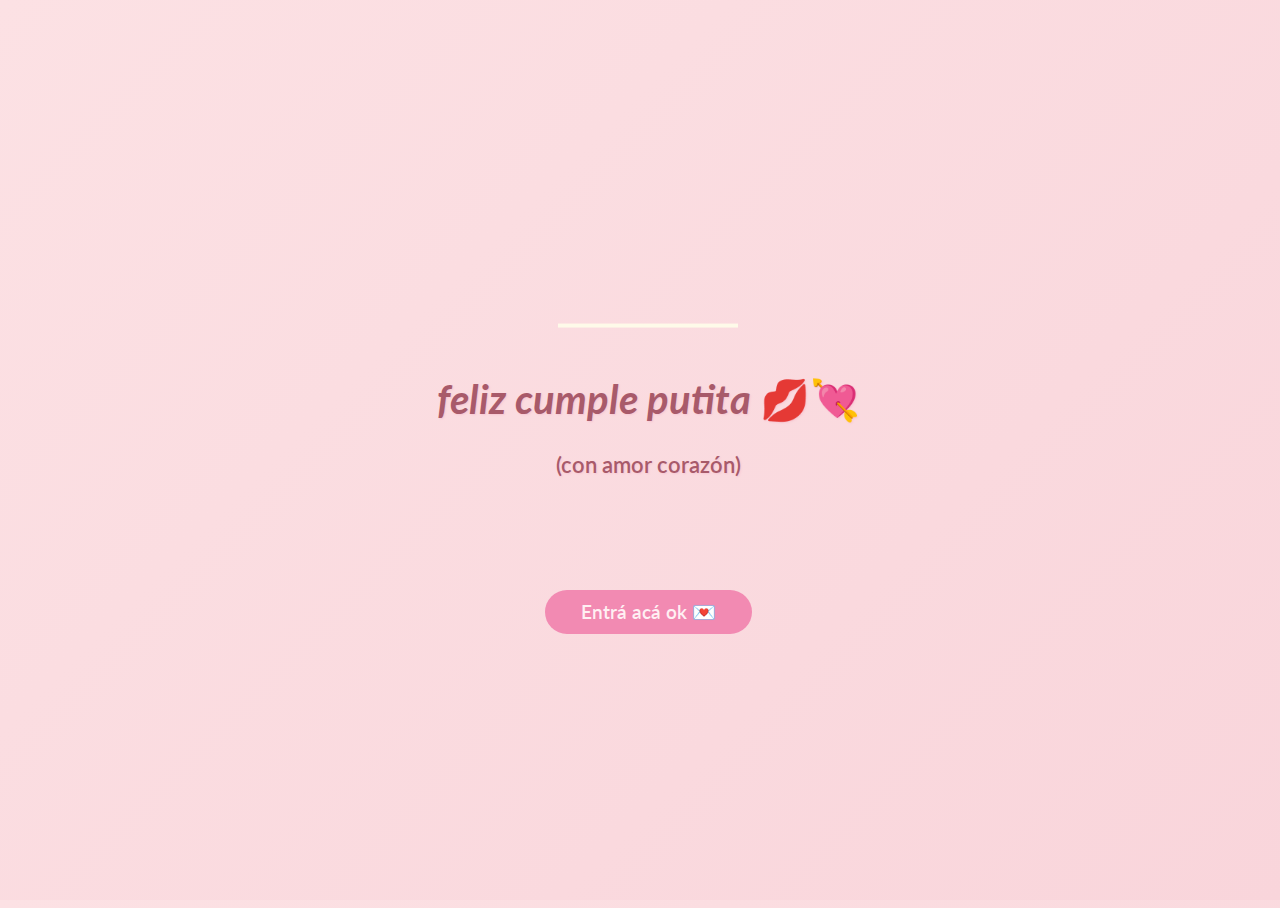
<file: index.html>
<!DOCTYPE html>
<html lang="en">
  <head>
    <meta charset="UTF-8">
    <meta name="viewport" content="width=device-width, initial-scale=1.0">
    <title>lautitu</title>
    <link rel="stylesheet" href="style.css">
    <link rel="preconnect" href="https://fonts.googleapis.com">
    <link rel="shortcut icon" type="image/x-icon" href="./assets/6893love-and-romance.ico">

    <style>
     
    </style>
  </head>
  <body>
      <div class="cake">
        <div class="fuego"></div>
        <div class="fuego"></div>
        <div class="fuego"></div>
        <div class="fuego"></div>
        <div class="fuego"></div>
      </div>
      <svg id="cake" version="1.1" x="0px" y="0px" width="200px" height="500px" viewBox="0 0 200 500" enable-background="new 0 0 200 500" xml:space="preserve">
        <path fill="#a88679" d="M173.667-13.94c-49.298,0-102.782,0-147.334,0c-3.999,0-4-16.002,0-16.002
        c44.697,0,96.586,0,147.334,0C177.667-29.942,177.668-13.94,173.667-13.94z">
            <animate id="bizcocho_3" attributeName="d" calcMode="spline" keySplines="0 0 1 1; 0 0 1 1" begin="relleno_2.end" dur="0.3s" fill="freeze" values="
                              M173.667-13.94c-49.298,0-102.782,0-147.334,0c-3.999,0-4-16.002,0-16.002
        c44.697,0,96.586,0,147.334,0C177.667-29.942,177.668-13.94,173.667-13.94z
                              ;
                              M173.667,411.567c-47.995,12.408-102.955,12.561-147.334,0
        c-3.848-1.089-0.189-16.089,3.661-15.002c44.836,12.66,90.519,12.753,139.427,0.07
        C173.293,395.631,177.541,410.566,173.667,411.567z
                              ;
                              M173.667,427.569c-49.795,0-101.101,0-147.334,0c-3.999,0-4-16.002,0-16.002
        c46.385,0,97.539,0,147.334,0C177.668,411.567,177.667,427.569,173.667,427.569z
                              " />
        </path>
        <path fill="#8b6a60" d="M100-178.521c1.858,0,3.364,1.506,3.364,3.363c0,0,0,33.17,0,44.227
        c0,19.144,0,57.431,0,76.574c0,10.152,0,40.607,0,40.607c0,1.858-1.506,3.364-3.364,3.364l0,0c-1.858,0-3.364-1.506-3.364-3.364c0,0,0-30.455,0-40.607c0-19.144,0-57.432,0-76.575c0-11.057,0-44.226,0-44.226C96.636-177.015,98.142-178.521,100-178.521
        L100-178.521z">
            <animate id="relleno_2" attributeName="d" calcMode="spline" keySplines="0 0 1 1; 0 0 1 1; 0 0 0.58 1" begin="bizcocho_2.end" dur="0.5s" fill="freeze" values="
                              M100-178.521c1.858,0,3.364,1.506,3.364,3.363c0,0,0,33.17,0,44.227
        c0,19.144,0,57.431,0,76.574c0,10.152,0,40.607,0,40.607c0,1.858-1.506,3.364-3.364,3.364l0,0c-1.858,0-3.364-1.506-3.364-3.364c0,0,0-30.455,0-40.607c0-19.144,0-57.432,0-76.575c0-11.057,0-44.226,0-44.226C96.636-177.015,98.142-178.521,100-178.521
        L100-178.521z
                              ;
                              M100,267.257c1.858,0,3.364,1.506,3.364,3.363c0,0,0,33.17,0,44.227
        c0,19.143,0,57.43,0,76.574c0,10.151,0,40.606,0,40.606c0,1.858-1.506,3.364-3.364,3.364l0,0c-1.858,0-3.364-1.506-3.364-3.364
        c0,0,0-30.455,0-40.606c0-19.145,0-57.432,0-76.576c0-11.057,0-44.225,0-44.225C96.636,268.763,98.142,267.257,100,267.257
        L100,267.257z
                              ;
                              M93.928,405.433c-0.655,6.444-0.102,9.067,2.957,11.798c0,0,8.083,5.571,16.828,3.503
        c18.629-4.406,43.813,6.194,50.792,7.791c14.75,3.375,9.162,6.867,9.162,6.867c-2.412,2.258-58.328,0-73.667,0l0,0
        c-1.858,0-69.995,2.133-73.667,0c0,0-3.337-2.439,6.172-5.992c11.375-4.25,52.875,8.822,47.139-9.442
        c-6.333-20.167,5.226-21.514,5.226-21.514c3.435-0.915,12.78-6.663,10.923-0.546L93.928,405.433z
                              ;
                              M102.242,427.569c5.348,0,14.079,0,17.462,0c0,0,17.026,0,27.504,0
        c19.143,0,20.39-3.797,26.459,0c3,1.877,0,7.823,0,7.823c-2.412,2.258-58.328,0-73.667,0l0,0c-1.858,0-67.187,0-73.667,0
        c0,0-4.125-4.983,0-7.823c5.201-3.58,16.085,0,23.725,0c8.841,0,20.762,0,20.762,0c3.686,0,8.597,0,19.511,0H102.242z
                              " />
        </path>
        <path fill="#a88679" d="M173.667-15.929c-46.512,0-105.486,0-147.334,0c-3.999,0-4-16.002,0-16.002
        c43.566,0,97.96,0,147.334,0C177.667-31.931,177.666-15.929,173.667-15.929z">
            <animate id="bizcocho_2" attributeName="d" calcMode="spline" keySplines="0 0 1 1; 0 0 1 1; 0.25 0 0.58 1" begin="relleno_1.end" dur="0.5s" fill="freeze" values="
                              M173.667-15.929c-46.512,0-105.486,0-147.334,0c-3.999,0-4-16.002,0-16.002
        c43.566,0,97.96,0,147.334,0C177.667-31.931,177.666-15.929,173.667-15.929z
                              ;
                              M173.434,445.393c-47.269,8.001-105.245,8.001-147.334,0c-3.929-0.747-0.692-16.543,3.243-15.824
        c43.828,8.001,92.165,8.001,140.739,0C174.029,428.918,177.377,444.726,173.434,445.393z
                              ;
                              M173.667,449.514c-47.576-5.454-102.799-5.744-147.333,0c-3.966,0.512-3.938-15.297,0-16.002
        c43.683-7.823,97.646-8.026,147.333,0C177.616,434.15,177.642,449.969,173.667,449.514z
                              ;
                              M173.667,451.394c-49.298,0-102.782,0-147.334,0c-3.999,0-4-16.002,0-16.002
        c44.697,0,96.586,0,147.334,0C177.667,435.392,177.668,451.394,173.667,451.394z
                              " />
        </path>
        <path fill="#8b6a60" d="M101.368-73.685c0,12.164,0,15.18,0,28.519c0,22.702,0-13.661,0,8.304c0,14.48,0,18.233,0,30.512
        c0,1.753-2.958,1.847-2.958,0c0-12.68,0-16.277,0-30.401c0-21.983,0,11.66,0-8.305c0-13.027,0-15.992,0-28.628
        C98.411-75.883,101.368-75.592,101.368-73.685z">
            <animate id="relleno_1" attributeName="d" calcMode="spline" keySplines="0 0 1 1; 0 0 1 1; 0 0 0.6 1" begin="bizcocho_1.end" dur="0.5s" fill="freeze" values="
                              M101.368-73.685c0,12.164,0,15.18,0,28.519c0,22.702,0-13.661,0,8.304c0,14.48,0,18.233,0,30.512
        c0,1.753-2.958,1.847-2.958,0c0-12.68,0-16.277,0-30.401c0-21.983,0,11.66,0-8.305c0-13.027,0-15.992,0-28.628
        C98.411-75.883,101.368-75.592,101.368-73.685z
                              ;
                              M101.368,350.885c0,12.164,0,65.18,0,78.518c0,22.703,0-33.66,0-11.695c0,14.48,0,28.232,0,40.512
        c0,1.753-2.958,1.847-2.958,0c0-12.68,0-26.277,0-40.402c0-21.982,0,31.66,0,11.695c0-13.027,0-65.992,0-78.627
        C98.411,348.686,101.368,348.977,101.368,350.885z
                              ;
                              M128.38,447.567c37.626,6.312,39.303,13.658,26.833,12.833c-22.653-1.499-13.636-0.831-23.302-0.831
        c-14.48,0-17.884,0-30.163,0c-2.087,0-2.068,0-3.915,0c-13.333,0-8.963,0-23.088,0c-11.668,0-14.062,5.995-27.532,1.164
        c-12.629-4.529,38.667-3.167,46.833-17.333C100.077,432.94,105.546,443.736,128.38,447.567z
                              ;
                              M173.667,451.394c2.875,0,2.997,9.257,0,9.131c-22.662-0.956-32.09-0.956-41.756-0.956
        c-14.48,0-17.884,0-30.163,0c-2.087,0-2.068,0-3.915,0c-13.333,0-8.963,0-23.088,0c-11.668,0-34.99-0.294-48.412,1.831
        c-4.109,0.65-3.01-10.006,0-10.006C37.129,451.394,149.379,451.394,173.667,451.394z
                              " />
        </path>
        <path fill="#a88679" d="M173.667,21.571c-33.174,0-111.467,0-147.334,0c-4,0-4-16.002,0-16.002c39.836,0,105.982,0,147.334,0
        C177.668,5.569,177.667,21.571,173.667,21.571z">
            <animate id="bizcocho_1" attributeName="d" calcMode="spline" keySplines="0 0 1 1; 0 0 1 1; 0 0 1 1; 0.25 0 1 1; 0 0 1 1; 0.25 0 0.6 1" begin="2s" dur="0.8s" fill="freeze" values="
                              M173.667,21.571c-33.174,0-111.467,0-147.334,0c-4,0-4-16.002,0-16.002c39.836,0,105.982,0,147.334,0
        C177.668,5.569,177.667,21.571,173.667,21.571z
                              ;
                              M173.667,459.569c-33.197,16.002-110.782,16.002-147.334,0c-3.664-1.604,1.614-15.617,5.337-14.153
        c40.702,16.002,94.289,16.104,136.505,0.103C171.917,444.1,177.271,457.832,173.667,459.569z
                              ;
                              M171.817,475.571c-39.361-3.001-105.438-2.571-143.556,0c-3.991,0.27-7.377-14.736-3.387-15.014
        c41.553-2.888,104.421-3.121,150.51-0.233C179.378,460.574,175.806,475.875,171.817,475.571z
                              ;
                              M171.817,459.564c-38.8-12.188-104.504-13.762-143.556,0c-3.772,1.329-7.961-12.604-4.178-13.905
        c40.864-14.064,105.114-15.52,151.918-0.973C179.822,445.874,175.634,460.762,171.817,459.564z
                              ;
                              M173.667,475.571c-46.376-5.005-105.924-4.003-147.334,0c-3.981,0.385-3.479-15.421,0.479-16.002
        c43.087-6.327,97.705-7.083,146.855,0.438C177.621,460.613,177.644,476,173.667,475.571z
                              ;
                              M173.667,474.117c-46.376,1.866-105.638,2.01-147.334,0c-3.995-0.192-3.52-16.144,0.479-16.002
        c43.794,1.55,96.341,1.541,145.723,0C176.532,457.99,177.663,473.956,173.667,474.117z
                              ;
                              M173.667,475.571c-46.512,0-105.486,0-147.334,0c-3.999,0-4-16.002,0-16.002c43.566,0,97.96,0,147.334,0
        C177.667,459.569,177.666,475.571,173.667,475.571z
                              " />
        </path>
        <path fill="#fefae9" d="M104.812,113.216c0,3.119-2.164,5.67-4.812,5.67c-2.646,0-4.812-2.551-4.812-5.67c0-5.594,0-16.782,0-22.375
      c0-5.143,0-15.427,0-20.568c0-7.333,0-21.998,0-29.33c0-5.523,0-16.569,0-22.092c0-3.295,0-9.885,0-13.181
      C95.188,2.551,97.353,0,100,0c2.648,0,4.812,2.551,4.812,5.669c0,3.248,0,9.743,0,12.991c0,5.428,0,16.284,0,21.711
      c0,7.618,0,22.854,0,30.472c0,4.952,0,14.854,0,19.807C104.812,96.292,104.812,107.576,104.812,113.216z">
            <animate id="crema" attributeName="d" calcMode="spline" keySplines="0 0 1 1; 0 0 1 1; 0 0 1 1; 0.25 0 1 1; 0 0 1 1; 0 0 0.58 1" begin="bizcocho_3.end" dur="2s" fill="freeze" values="
                              M104.812,113.216c0,3.119-2.164,5.67-4.812,5.67c-2.646,0-4.812-2.551-4.812-5.67c0-5.594,0-16.782,0-22.375
      c0-5.143,0-15.427,0-20.568c0-7.333,0-21.998,0-29.33c0-5.523,0-16.569,0-22.092c0-3.295,0-9.885,0-13.181
      C95.188,2.551,97.353,0,100,0c2.648,0,4.812,2.551,4.812,5.669c0,3.248,0,9.743,0,12.991c0,5.428,0,16.284,0,21.711
      c0,7.618,0,22.854,0,30.472c0,4.952,0,14.854,0,19.807C104.812,96.292,104.812,107.576,104.812,113.216z
                              ;
                              M104.812,405.897c0,3.119-2.164,5.67-4.812,5.67c-2.646,0-4.812-2.551-4.812-5.67c0-5.594,0-16.782,0-22.376
      c0-5.143,0-15.426,0-20.568c0-7.332,0-21.997,0-29.33c0-5.522,0-16.568,0-22.092c0-3.295,0-9.885,0-13.181
      c0-3.118,2.165-5.669,4.812-5.669c2.648,0,4.812,2.551,4.812,5.669c0,3.247,0,9.743,0,12.991c0,5.428,0,16.283,0,21.711
      c0,7.618,0,22.854,0,30.473c0,4.951,0,14.854,0,19.807C104.812,388.972,104.812,400.256,104.812,405.897z
                              ;
                              M111.873,411.567c-3.119,0-9.226,0-11.874,0c-2.646,0-7.748,0-10.867,0c-7.086,0-12.698,0-18.292,0
      c-6.592,0-12.871,7.371-19.166,3.008c-10.043-6.961-7.776-10.169,2.991-17.745c12.61-8.873,27.713,1.994,25.919-7.531
      c-2.589-13.742,11.008-14.513,11.365-17.789c0.441-4.051,4.235-11.107,8.051-8.175c3.113,2.393,1.007,8.008,0,13.159
      c-1.871,9.569,8.058,2.113,9.494,14.155c2.592,21.732,21.184-0.675,29.309,7.976c5.216,5.553,18.413,5.552,15.426,12.942
      c-3.131,7.745-15.825-4.369-23.8,2.903C126.261,418.271,118.301,411.567,111.873,411.567z
                              ;
                              M111.873,411.567c-3.119,0-9.226,0-11.874,0c-2.646,0-9.734,4.069-12.853,4.069
      c-7.086,0-10.712-4.069-16.306-4.069c-6.592,0-12.12,6.013-19.166,3.008c-7.053-3.008-7.458,2.026-18.659,1.165
      c-6.832-0.525-7.522-3.034-7.533-6.265c-0.037-10.336,22.073-2.452,36.613-2.628c10.234-0.124,19.856-1.439,37.905-2.102
      c16.642-0.61,32.699,1.552,46.009,1.927c12.438,0.351,29.663-8.99,31.532,3.315c0.773,5.093-5.605,3.342-11.211,9.579
      c-5.093,5.667-7.59-4.605-12.965-3.832c-8.269,1.189-14.962-8.537-22.937-1.265C126.261,418.271,118.301,411.567,111.873,411.567z
                              ;
                              M110.946,413.652c-2.904-1.137-8.405-2.748-12.446-0.97c-6.099,2.685-7.273,10.358-13.253,8.242
      c-7.843-2.775-8.953-5.008-14.546-5.01c-24.653-0.011-4.849,26.507-18.264,26.507c-12.377,0,5.791-33.537-19.422-26.682
      c-7.703,2.095-9.806-0.942-9.817-4.173c-0.037-10.336,24.357-4.544,38.897-4.72c10.234-0.124,19.856-1.439,37.905-2.102
      c16.642-0.61,32.699,1.552,46.009,1.927c12.438,0.351,28.973-8.865,31.532,3.315c1.449,6.896,0.318,15.624-3.874,15.624
      c-7.619,0-1.788-15.192-19.243-7.111c-7.581,3.51-15.963-9.738-26.669,1.066C120.644,426.744,118.381,416.561,110.946,413.652z
                              ;
                              M111.547,413.9c-2.969-0.956-8.775-0.949-13.167-0.5c-14.667,1.5-8.325,16.508-14.667,16.666
      c-6.667,0.166-0.167-13.5-13.013-14.151c-30.471-1.545-5.572,46.651-18.987,46.651c-12.377,0,10.333-50.166-18.667-44.5
      c-7.835,1.531-9.537-1.417-9.548-4.647c-0.037-10.336,23.675-5.177,38.215-5.353c10.234-0.124,20.618-1.671,38.667-2.333
      c16.642-0.61,32.023,1.458,45.333,1.833c12.438,0.351,33.819-8.431,33.199,4.001c-0.532,10.666,0.414,26.166-5.245,25.833
      c-7.606-0.447-2.954-31.5-19.243-18.899c-7.985,6.177-17.658-5.969-27.377,5.732C118.88,434.066,121.38,417.067,111.547,413.9z
                              ;
                              M111.547,415.233c-6.667-0.834-9.667,4.667-13.833,3.333c-19.649-6.291-8.158,22.176-14.5,22.334
      c-6.667,0.166,2.833-18-13.333-22.167c-29.544-7.615-9.667,43.833-20.167,43.833c-10.333,0,8.004-55.006-16.833-39
      c-7.5,4.833-9.508-3.78-9.299-7.004c0.799-12.329,23.592-7.153,38.132-7.329c10.234-0.124,20.238-1.505,38.287-2.167
      c16.642-0.61,32.903,1.125,46.213,1.5c12.438,0.351,35.058-5.579,31.863,6.451c-5.532,20.833,1.25,28.216-4.409,27.883
      c-7.606-0.447-6.058-37.895-20.62-23.333c-10.167,10.166-15.972-0.747-25,12C119.547,443.568,121.798,416.515,111.547,415.233z
                              " />
        </path>
        <rect x="10" y="475.571" fill="#fefae9" width="180" height="4" />
      </svg>
      <div class="text">
      <h1>feliz cumple putita <span>💋​💘</span>​</h1>
      <p class="name">(con amor corazón)</p>
      </div>

      <div class="button-container">
        <button><a href="https://kinopio.club/lauti--SC1bIpwAkr6Ib6c9c8oed">Entrá acá ok 💌</a></button>
      </div>

      <div id="hearts-container"></div>
      <script src="script.js"></script>
  </body>
</html>
</file>
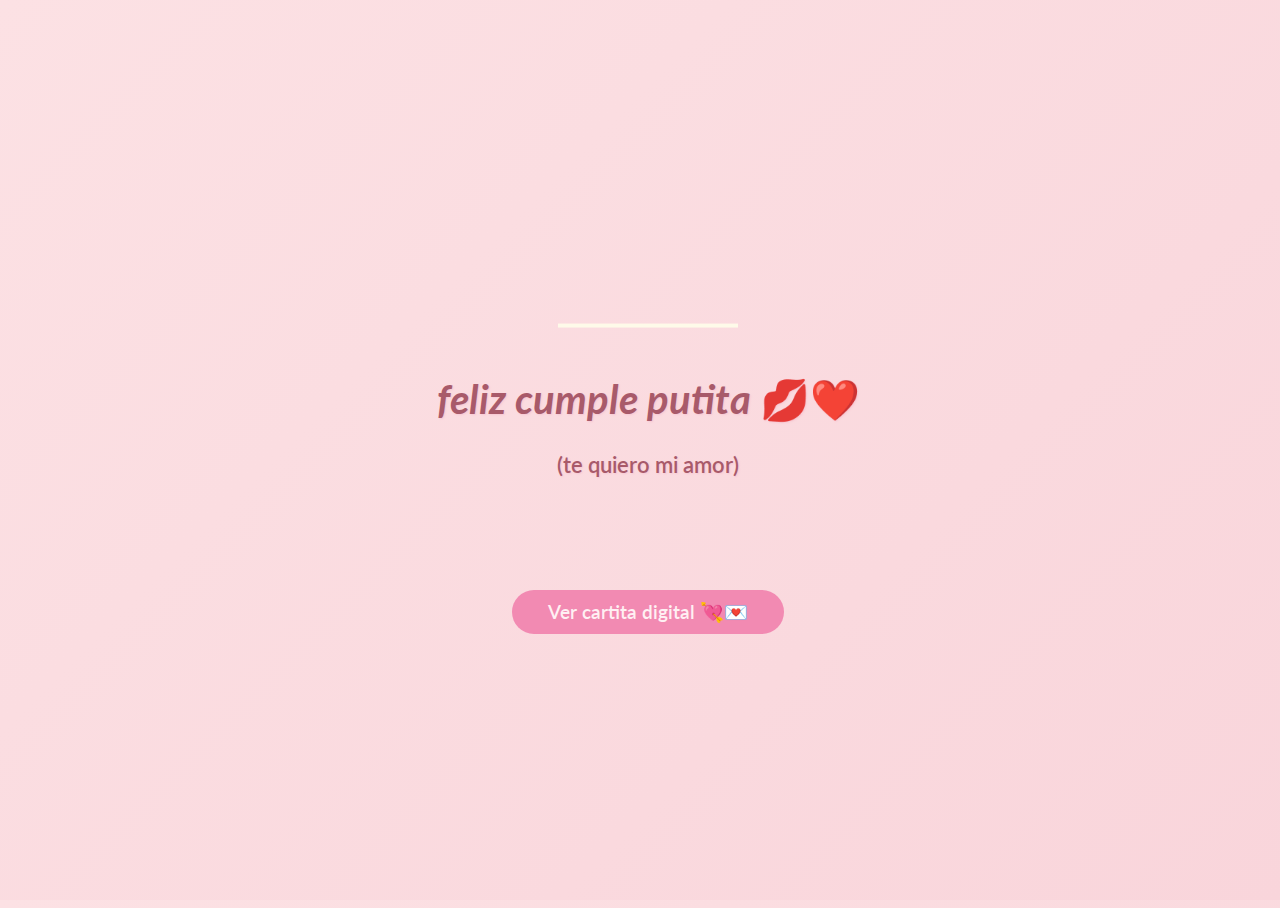
<file: lauti.html>
<!DOCTYPE html>
<html lang="en">
  <head>
    <meta charset="UTF-8">
    <meta name="viewport" content="width=device-width, initial-scale=1.0">
    <title>lautitu</title>
    <link rel="stylesheet" href="style.css">
    <link rel="preconnect" href="https://fonts.googleapis.com">
    <link rel="shortcut icon" type="image/x-icon" href="./assets/6893love-and-romance.ico">

    <style>
     
    </style>
  </head>
  <body>
      <div class="cake">
        <div class="fuego"></div>
        <div class="fuego"></div>
        <div class="fuego"></div>
        <div class="fuego"></div>
        <div class="fuego"></div>
      </div>
      <svg id="cake" version="1.1" x="0px" y="0px" width="200px" height="500px" viewBox="0 0 200 500" enable-background="new 0 0 200 500" xml:space="preserve">
        <path fill="#a88679" d="M173.667-13.94c-49.298,0-102.782,0-147.334,0c-3.999,0-4-16.002,0-16.002
        c44.697,0,96.586,0,147.334,0C177.667-29.942,177.668-13.94,173.667-13.94z">
            <animate id="bizcocho_3" attributeName="d" calcMode="spline" keySplines="0 0 1 1; 0 0 1 1" begin="relleno_2.end" dur="0.3s" fill="freeze" values="
                              M173.667-13.94c-49.298,0-102.782,0-147.334,0c-3.999,0-4-16.002,0-16.002
        c44.697,0,96.586,0,147.334,0C177.667-29.942,177.668-13.94,173.667-13.94z
                              ;
                              M173.667,411.567c-47.995,12.408-102.955,12.561-147.334,0
        c-3.848-1.089-0.189-16.089,3.661-15.002c44.836,12.66,90.519,12.753,139.427,0.07
        C173.293,395.631,177.541,410.566,173.667,411.567z
                              ;
                              M173.667,427.569c-49.795,0-101.101,0-147.334,0c-3.999,0-4-16.002,0-16.002
        c46.385,0,97.539,0,147.334,0C177.668,411.567,177.667,427.569,173.667,427.569z
                              " />
        </path>
        <path fill="#8b6a60" d="M100-178.521c1.858,0,3.364,1.506,3.364,3.363c0,0,0,33.17,0,44.227
        c0,19.144,0,57.431,0,76.574c0,10.152,0,40.607,0,40.607c0,1.858-1.506,3.364-3.364,3.364l0,0c-1.858,0-3.364-1.506-3.364-3.364c0,0,0-30.455,0-40.607c0-19.144,0-57.432,0-76.575c0-11.057,0-44.226,0-44.226C96.636-177.015,98.142-178.521,100-178.521
        L100-178.521z">
            <animate id="relleno_2" attributeName="d" calcMode="spline" keySplines="0 0 1 1; 0 0 1 1; 0 0 0.58 1" begin="bizcocho_2.end" dur="0.5s" fill="freeze" values="
                              M100-178.521c1.858,0,3.364,1.506,3.364,3.363c0,0,0,33.17,0,44.227
        c0,19.144,0,57.431,0,76.574c0,10.152,0,40.607,0,40.607c0,1.858-1.506,3.364-3.364,3.364l0,0c-1.858,0-3.364-1.506-3.364-3.364c0,0,0-30.455,0-40.607c0-19.144,0-57.432,0-76.575c0-11.057,0-44.226,0-44.226C96.636-177.015,98.142-178.521,100-178.521
        L100-178.521z
                              ;
                              M100,267.257c1.858,0,3.364,1.506,3.364,3.363c0,0,0,33.17,0,44.227
        c0,19.143,0,57.43,0,76.574c0,10.151,0,40.606,0,40.606c0,1.858-1.506,3.364-3.364,3.364l0,0c-1.858,0-3.364-1.506-3.364-3.364
        c0,0,0-30.455,0-40.606c0-19.145,0-57.432,0-76.576c0-11.057,0-44.225,0-44.225C96.636,268.763,98.142,267.257,100,267.257
        L100,267.257z
                              ;
                              M93.928,405.433c-0.655,6.444-0.102,9.067,2.957,11.798c0,0,8.083,5.571,16.828,3.503
        c18.629-4.406,43.813,6.194,50.792,7.791c14.75,3.375,9.162,6.867,9.162,6.867c-2.412,2.258-58.328,0-73.667,0l0,0
        c-1.858,0-69.995,2.133-73.667,0c0,0-3.337-2.439,6.172-5.992c11.375-4.25,52.875,8.822,47.139-9.442
        c-6.333-20.167,5.226-21.514,5.226-21.514c3.435-0.915,12.78-6.663,10.923-0.546L93.928,405.433z
                              ;
                              M102.242,427.569c5.348,0,14.079,0,17.462,0c0,0,17.026,0,27.504,0
        c19.143,0,20.39-3.797,26.459,0c3,1.877,0,7.823,0,7.823c-2.412,2.258-58.328,0-73.667,0l0,0c-1.858,0-67.187,0-73.667,0
        c0,0-4.125-4.983,0-7.823c5.201-3.58,16.085,0,23.725,0c8.841,0,20.762,0,20.762,0c3.686,0,8.597,0,19.511,0H102.242z
                              " />
        </path>
        <path fill="#a88679" d="M173.667-15.929c-46.512,0-105.486,0-147.334,0c-3.999,0-4-16.002,0-16.002
        c43.566,0,97.96,0,147.334,0C177.667-31.931,177.666-15.929,173.667-15.929z">
            <animate id="bizcocho_2" attributeName="d" calcMode="spline" keySplines="0 0 1 1; 0 0 1 1; 0.25 0 0.58 1" begin="relleno_1.end" dur="0.5s" fill="freeze" values="
                              M173.667-15.929c-46.512,0-105.486,0-147.334,0c-3.999,0-4-16.002,0-16.002
        c43.566,0,97.96,0,147.334,0C177.667-31.931,177.666-15.929,173.667-15.929z
                              ;
                              M173.434,445.393c-47.269,8.001-105.245,8.001-147.334,0c-3.929-0.747-0.692-16.543,3.243-15.824
        c43.828,8.001,92.165,8.001,140.739,0C174.029,428.918,177.377,444.726,173.434,445.393z
                              ;
                              M173.667,449.514c-47.576-5.454-102.799-5.744-147.333,0c-3.966,0.512-3.938-15.297,0-16.002
        c43.683-7.823,97.646-8.026,147.333,0C177.616,434.15,177.642,449.969,173.667,449.514z
                              ;
                              M173.667,451.394c-49.298,0-102.782,0-147.334,0c-3.999,0-4-16.002,0-16.002
        c44.697,0,96.586,0,147.334,0C177.667,435.392,177.668,451.394,173.667,451.394z
                              " />
        </path>
        <path fill="#8b6a60" d="M101.368-73.685c0,12.164,0,15.18,0,28.519c0,22.702,0-13.661,0,8.304c0,14.48,0,18.233,0,30.512
        c0,1.753-2.958,1.847-2.958,0c0-12.68,0-16.277,0-30.401c0-21.983,0,11.66,0-8.305c0-13.027,0-15.992,0-28.628
        C98.411-75.883,101.368-75.592,101.368-73.685z">
            <animate id="relleno_1" attributeName="d" calcMode="spline" keySplines="0 0 1 1; 0 0 1 1; 0 0 0.6 1" begin="bizcocho_1.end" dur="0.5s" fill="freeze" values="
                              M101.368-73.685c0,12.164,0,15.18,0,28.519c0,22.702,0-13.661,0,8.304c0,14.48,0,18.233,0,30.512
        c0,1.753-2.958,1.847-2.958,0c0-12.68,0-16.277,0-30.401c0-21.983,0,11.66,0-8.305c0-13.027,0-15.992,0-28.628
        C98.411-75.883,101.368-75.592,101.368-73.685z
                              ;
                              M101.368,350.885c0,12.164,0,65.18,0,78.518c0,22.703,0-33.66,0-11.695c0,14.48,0,28.232,0,40.512
        c0,1.753-2.958,1.847-2.958,0c0-12.68,0-26.277,0-40.402c0-21.982,0,31.66,0,11.695c0-13.027,0-65.992,0-78.627
        C98.411,348.686,101.368,348.977,101.368,350.885z
                              ;
                              M128.38,447.567c37.626,6.312,39.303,13.658,26.833,12.833c-22.653-1.499-13.636-0.831-23.302-0.831
        c-14.48,0-17.884,0-30.163,0c-2.087,0-2.068,0-3.915,0c-13.333,0-8.963,0-23.088,0c-11.668,0-14.062,5.995-27.532,1.164
        c-12.629-4.529,38.667-3.167,46.833-17.333C100.077,432.94,105.546,443.736,128.38,447.567z
                              ;
                              M173.667,451.394c2.875,0,2.997,9.257,0,9.131c-22.662-0.956-32.09-0.956-41.756-0.956
        c-14.48,0-17.884,0-30.163,0c-2.087,0-2.068,0-3.915,0c-13.333,0-8.963,0-23.088,0c-11.668,0-34.99-0.294-48.412,1.831
        c-4.109,0.65-3.01-10.006,0-10.006C37.129,451.394,149.379,451.394,173.667,451.394z
                              " />
        </path>
        <path fill="#a88679" d="M173.667,21.571c-33.174,0-111.467,0-147.334,0c-4,0-4-16.002,0-16.002c39.836,0,105.982,0,147.334,0
        C177.668,5.569,177.667,21.571,173.667,21.571z">
            <animate id="bizcocho_1" attributeName="d" calcMode="spline" keySplines="0 0 1 1; 0 0 1 1; 0 0 1 1; 0.25 0 1 1; 0 0 1 1; 0.25 0 0.6 1" begin="2s" dur="0.8s" fill="freeze" values="
                              M173.667,21.571c-33.174,0-111.467,0-147.334,0c-4,0-4-16.002,0-16.002c39.836,0,105.982,0,147.334,0
        C177.668,5.569,177.667,21.571,173.667,21.571z
                              ;
                              M173.667,459.569c-33.197,16.002-110.782,16.002-147.334,0c-3.664-1.604,1.614-15.617,5.337-14.153
        c40.702,16.002,94.289,16.104,136.505,0.103C171.917,444.1,177.271,457.832,173.667,459.569z
                              ;
                              M171.817,475.571c-39.361-3.001-105.438-2.571-143.556,0c-3.991,0.27-7.377-14.736-3.387-15.014
        c41.553-2.888,104.421-3.121,150.51-0.233C179.378,460.574,175.806,475.875,171.817,475.571z
                              ;
                              M171.817,459.564c-38.8-12.188-104.504-13.762-143.556,0c-3.772,1.329-7.961-12.604-4.178-13.905
        c40.864-14.064,105.114-15.52,151.918-0.973C179.822,445.874,175.634,460.762,171.817,459.564z
                              ;
                              M173.667,475.571c-46.376-5.005-105.924-4.003-147.334,0c-3.981,0.385-3.479-15.421,0.479-16.002
        c43.087-6.327,97.705-7.083,146.855,0.438C177.621,460.613,177.644,476,173.667,475.571z
                              ;
                              M173.667,474.117c-46.376,1.866-105.638,2.01-147.334,0c-3.995-0.192-3.52-16.144,0.479-16.002
        c43.794,1.55,96.341,1.541,145.723,0C176.532,457.99,177.663,473.956,173.667,474.117z
                              ;
                              M173.667,475.571c-46.512,0-105.486,0-147.334,0c-3.999,0-4-16.002,0-16.002c43.566,0,97.96,0,147.334,0
        C177.667,459.569,177.666,475.571,173.667,475.571z
                              " />
        </path>
        <path fill="#fefae9" d="M104.812,113.216c0,3.119-2.164,5.67-4.812,5.67c-2.646,0-4.812-2.551-4.812-5.67c0-5.594,0-16.782,0-22.375
      c0-5.143,0-15.427,0-20.568c0-7.333,0-21.998,0-29.33c0-5.523,0-16.569,0-22.092c0-3.295,0-9.885,0-13.181
      C95.188,2.551,97.353,0,100,0c2.648,0,4.812,2.551,4.812,5.669c0,3.248,0,9.743,0,12.991c0,5.428,0,16.284,0,21.711
      c0,7.618,0,22.854,0,30.472c0,4.952,0,14.854,0,19.807C104.812,96.292,104.812,107.576,104.812,113.216z">
            <animate id="crema" attributeName="d" calcMode="spline" keySplines="0 0 1 1; 0 0 1 1; 0 0 1 1; 0.25 0 1 1; 0 0 1 1; 0 0 0.58 1" begin="bizcocho_3.end" dur="2s" fill="freeze" values="
                              M104.812,113.216c0,3.119-2.164,5.67-4.812,5.67c-2.646,0-4.812-2.551-4.812-5.67c0-5.594,0-16.782,0-22.375
      c0-5.143,0-15.427,0-20.568c0-7.333,0-21.998,0-29.33c0-5.523,0-16.569,0-22.092c0-3.295,0-9.885,0-13.181
      C95.188,2.551,97.353,0,100,0c2.648,0,4.812,2.551,4.812,5.669c0,3.248,0,9.743,0,12.991c0,5.428,0,16.284,0,21.711
      c0,7.618,0,22.854,0,30.472c0,4.952,0,14.854,0,19.807C104.812,96.292,104.812,107.576,104.812,113.216z
                              ;
                              M104.812,405.897c0,3.119-2.164,5.67-4.812,5.67c-2.646,0-4.812-2.551-4.812-5.67c0-5.594,0-16.782,0-22.376
      c0-5.143,0-15.426,0-20.568c0-7.332,0-21.997,0-29.33c0-5.522,0-16.568,0-22.092c0-3.295,0-9.885,0-13.181
      c0-3.118,2.165-5.669,4.812-5.669c2.648,0,4.812,2.551,4.812,5.669c0,3.247,0,9.743,0,12.991c0,5.428,0,16.283,0,21.711
      c0,7.618,0,22.854,0,30.473c0,4.951,0,14.854,0,19.807C104.812,388.972,104.812,400.256,104.812,405.897z
                              ;
                              M111.873,411.567c-3.119,0-9.226,0-11.874,0c-2.646,0-7.748,0-10.867,0c-7.086,0-12.698,0-18.292,0
      c-6.592,0-12.871,7.371-19.166,3.008c-10.043-6.961-7.776-10.169,2.991-17.745c12.61-8.873,27.713,1.994,25.919-7.531
      c-2.589-13.742,11.008-14.513,11.365-17.789c0.441-4.051,4.235-11.107,8.051-8.175c3.113,2.393,1.007,8.008,0,13.159
      c-1.871,9.569,8.058,2.113,9.494,14.155c2.592,21.732,21.184-0.675,29.309,7.976c5.216,5.553,18.413,5.552,15.426,12.942
      c-3.131,7.745-15.825-4.369-23.8,2.903C126.261,418.271,118.301,411.567,111.873,411.567z
                              ;
                              M111.873,411.567c-3.119,0-9.226,0-11.874,0c-2.646,0-9.734,4.069-12.853,4.069
      c-7.086,0-10.712-4.069-16.306-4.069c-6.592,0-12.12,6.013-19.166,3.008c-7.053-3.008-7.458,2.026-18.659,1.165
      c-6.832-0.525-7.522-3.034-7.533-6.265c-0.037-10.336,22.073-2.452,36.613-2.628c10.234-0.124,19.856-1.439,37.905-2.102
      c16.642-0.61,32.699,1.552,46.009,1.927c12.438,0.351,29.663-8.99,31.532,3.315c0.773,5.093-5.605,3.342-11.211,9.579
      c-5.093,5.667-7.59-4.605-12.965-3.832c-8.269,1.189-14.962-8.537-22.937-1.265C126.261,418.271,118.301,411.567,111.873,411.567z
                              ;
                              M110.946,413.652c-2.904-1.137-8.405-2.748-12.446-0.97c-6.099,2.685-7.273,10.358-13.253,8.242
      c-7.843-2.775-8.953-5.008-14.546-5.01c-24.653-0.011-4.849,26.507-18.264,26.507c-12.377,0,5.791-33.537-19.422-26.682
      c-7.703,2.095-9.806-0.942-9.817-4.173c-0.037-10.336,24.357-4.544,38.897-4.72c10.234-0.124,19.856-1.439,37.905-2.102
      c16.642-0.61,32.699,1.552,46.009,1.927c12.438,0.351,28.973-8.865,31.532,3.315c1.449,6.896,0.318,15.624-3.874,15.624
      c-7.619,0-1.788-15.192-19.243-7.111c-7.581,3.51-15.963-9.738-26.669,1.066C120.644,426.744,118.381,416.561,110.946,413.652z
                              ;
                              M111.547,413.9c-2.969-0.956-8.775-0.949-13.167-0.5c-14.667,1.5-8.325,16.508-14.667,16.666
      c-6.667,0.166-0.167-13.5-13.013-14.151c-30.471-1.545-5.572,46.651-18.987,46.651c-12.377,0,10.333-50.166-18.667-44.5
      c-7.835,1.531-9.537-1.417-9.548-4.647c-0.037-10.336,23.675-5.177,38.215-5.353c10.234-0.124,20.618-1.671,38.667-2.333
      c16.642-0.61,32.023,1.458,45.333,1.833c12.438,0.351,33.819-8.431,33.199,4.001c-0.532,10.666,0.414,26.166-5.245,25.833
      c-7.606-0.447-2.954-31.5-19.243-18.899c-7.985,6.177-17.658-5.969-27.377,5.732C118.88,434.066,121.38,417.067,111.547,413.9z
                              ;
                              M111.547,415.233c-6.667-0.834-9.667,4.667-13.833,3.333c-19.649-6.291-8.158,22.176-14.5,22.334
      c-6.667,0.166,2.833-18-13.333-22.167c-29.544-7.615-9.667,43.833-20.167,43.833c-10.333,0,8.004-55.006-16.833-39
      c-7.5,4.833-9.508-3.78-9.299-7.004c0.799-12.329,23.592-7.153,38.132-7.329c10.234-0.124,20.238-1.505,38.287-2.167
      c16.642-0.61,32.903,1.125,46.213,1.5c12.438,0.351,35.058-5.579,31.863,6.451c-5.532,20.833,1.25,28.216-4.409,27.883
      c-7.606-0.447-6.058-37.895-20.62-23.333c-10.167,10.166-15.972-0.747-25,12C119.547,443.568,121.798,416.515,111.547,415.233z
                              " />
        </path>
        <rect x="10" y="475.571" fill="#fefae9" width="180" height="4" />
      </svg>
      <div class="text">
      <h1>feliz cumple putita <span>💋​❤️</span>​</h1>
      <p class="name">(te quiero mi amor)</p>
      </div>

      <div class="button-container">
        <button><a href="">Ver cartita digital 💘💌</a></button>
      </div>

      <div id="hearts-container"></div>
      <script src="script.js"></script>
  </body>
</html>
</file>
<file: style.css>
@import url(https://fonts.googleapis.com/css?family=Lato:300italic);

      html,
      body {
        width: 100%;
        height: 100%;
        scrollbar-width: none;
        overflow: hidden;
      }

      body {
        background: linear-gradient(135deg, #fce1e4, #f9d5db);
      }

      .name{
        font-size: 1.4rem;
        font-weight: 600;
      }

      #cake {

        display: block;
        position: relative;
        margin: -10em auto 0 auto;
      }

      .cake {
        background: #ffffff;
        border-radius: 10px;
        position: absolute;
        top: 228px;
        left: 50%;
        margin-left: -2.4px;
        margin-top: -8.33333333px;
        width: 5px;
        height: 35px;
        transform: translateY(-300px);
        backface-visibility: hidden;
        animation: in 500ms 6s ease-out forwards;
      }
      .cake:after,
      .cake:before {
        background: rgba(255, 0, 0, 0.4);
        content: "";
        position: absolute;
        width: 100%;
        height: 2.22222222px;
      }
      .cake:after {
        top: 25%;
        left: 0;
      }
      .cake:before {
        top: 45%;
        left: 0;
      }

      .fuego {
        border-radius: 100%;
        position: absolute;
        top: -20px;
        left: 50%;
        margin-left: -2.6px;
        width: 6.66666667px;
        height: 18px;
      }
      .fuego:nth-child(1) {
        animation: fuego 2s 6.5s infinite;
      }
      .fuego:nth-child(2) {
        animation: fuego 1.5s 6.5s infinite;
      }
      .fuego:nth-child(3) {
        animation: fuego 1s 6.5s infinite;
      }
      .fuego:nth-child(4) {
        animation: fuego 0.5s 6.5s infinite;
      }
      .fuego:nth-child(5) {
        animation: fuego 0.2s 6.5s infinite;
      }


      @keyframes fuego {
        0%, 100% {
          background: rgba(254, 248, 97, 0.5);
          box-shadow: 0 0 40px 10px rgba(248, 233, 209, 0.2);
          transform: translateY(0) scale(1);
        }
        50% {
          background: rgba(255, 50, 0, 0.1);
          box-shadow: 0 0 40px 20px rgba(248, 233, 209, 0.2);
          transform: translateY(-20px) scale(0);
        }
      }

      @keyframes in {
        to {
          transform: translateY(0);
        }
      }

      .text {
        color: #a85a6a;
        text-shadow: 1px 1px 2px #f7c7d3;
        font-family: 'Lato', sans-serif;
        font-weight: 300;
        text-align: center;
        h1 {
            font-style:italic;
          font-size: 2.5rem;
        }
        span {
            font-style: normal;
        }
      }

      #hearts-container {
  position: fixed;
  top: 0;
  left: 0;
  width: 100vw;
  height: 100vh;
  pointer-events: none;
  overflow: visible;
  z-index: 5;
}

/* Corazones básicos */
.heart {
  position: absolute;
  width: 18px;
  height: 18px;
  background: #f28ab2;
  transform: rotate(-45deg);
  animation-timing-function: linear;
  opacity: 0.85;
  filter: drop-shadow(0 0 1px #d84e79);
  border-radius: 3px;
  animation-name: floatUp;
  animation-fill-mode: forwards;
}

.heart::before,
.heart::after {
  content: "";
  position: absolute;
  width: 18px;
  height: 18px;
  background: #f28ab2;
  border-radius: 50%;
}

.heart::before {
  top: -9px;
  left: 0;
}

.heart::after {
  top: 0;
  left: 9px;
}

/* Corazones rosa pastel */
.heart.pastel {
  background: #f9c1d9;
  filter: drop-shadow(0 0 1.5px #f48fb1);
}

.heart.pastel::before,
.heart.pastel::after {
  background: #f9c1d9;
}

/* Corazones blancos */
.heart.white {
  background: #fff0f5;
  filter: drop-shadow(0 0 1.5px #ffc0cb);
}

.heart.white::before,
.heart.white::after {
  background: #fff0f5;
}

/* Animación de subida y leve desplazamiento horizontal */
@keyframes floatUp {
  0% {
    opacity: 0;
    transform: translateY(0) rotate(-45deg) scale(0.8);
  }
  10% {
    opacity: 1;
  }
  100% {
    opacity: 0;
    transform: translateY(-250px) translateX(var(--x-move)) rotate(-45deg) scale(1.2);
  }
}

.button-container {
    display: flex;
    justify-content: center;
    margin: 7rem;
}

.button-container button 
{
    background-color: #f28ab2;
    border: none;
    padding: 10px 20px;
    border-radius: 3rem;
    cursor: pointer;
    font-size: 1.2rem;
    font-family: 'Lato', sans-serif;
    font-weight: 600;
    text-align: center;
}

.button-container button:hover 
{
    background-color: #c55b7e;
}

.button-container button a {
    text-decoration: none;
    padding: 1rem;
    color: #fff0f3;
}
</file>
